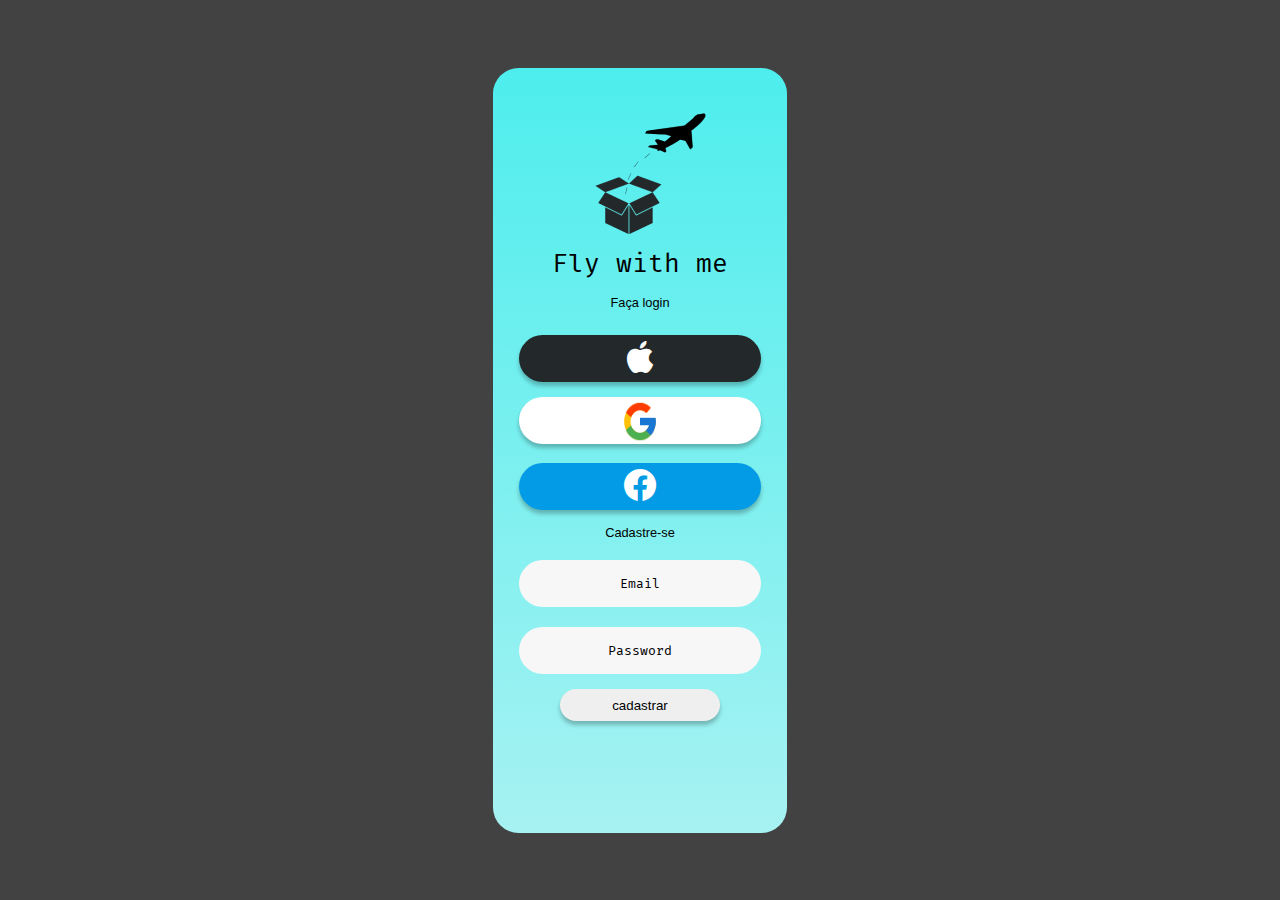
<file: tela 1/index.html>
<!DOCTYPE html>
<html lang="en">
<head>
    <meta charset="UTF-8">
    <meta http-equiv="X-UA-Compatible" content="IE=edge">
    <meta name="viewport" content="width=device-width, initial-scale=1.0">
    <title>Mobile screen</title>
    <link rel="stylesheet" href="style/style.css">
    <link rel="stylesheet" href="https://cdn.jsdelivr.net/npm/bootstrap-icons@1.10.2/font/bootstrap-icons.css">
</head>
<body>
    <div class="tela">
        <img src="./images/Design_sem_nome-removebg-preview 1.png" alt="" id="logo">
        <h1 id="titulo">Fly with me</h1>
        <h2 class="login">Faça login</h2>
        <a href="../tela 2/index.html"><button id="apple"><i class="bi bi-apple"></i></button></button> </a>
        <a href="../tela 2/index.html"> <button id="google"><img src="./images/icons8-google-logo-48.png" alt=""></button> </a>
        <a href="../tela 2/index.html"><button id="facebook"><i class="bi bi-facebook"></i></button></a>
        <h2 class="login">Cadastre-se</h2>
        <input id="cadastro" type="email" placeholder="Email">
        <input id="cadastro" type="password" placeholder="Password">
        <a href="../tela 2/index.html"><button id="cadastro-btn">cadastrar</button></a>
    </div>
</body>
</html>
</file>
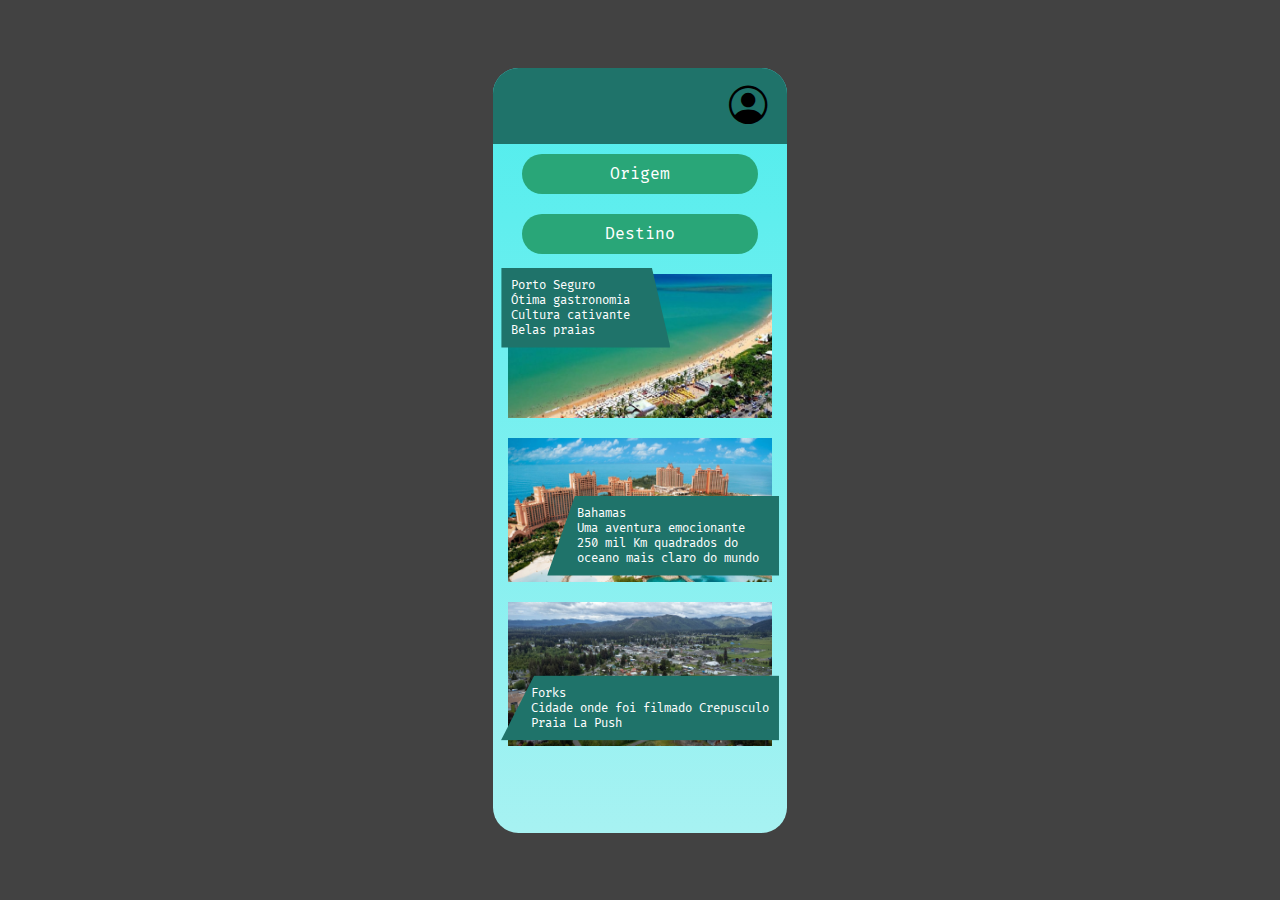
<file: tela 2/index.html>
<!DOCTYPE html>
<html lang="en">
<head>
    <meta charset="UTF-8">
    <meta http-equiv="X-UA-Compatible" content="IE=edge">
    <meta name="viewport" content="width=device-width, initial-scale=1.0">
    <title>Document</title>
    <link rel="stylesheet" href="./style/styles.css">
    <link rel="stylesheet" href="https://cdn.jsdelivr.net/npm/bootstrap-icons@1.10.2/font/bootstrap-icons.css">
</head>
<body>
    <div class="tela">
        <div id="header"><a href="../tela 3"><button id="button-pfp"><i class="bi bi-person-circle"></i></button></a></div>
        <input type="text" placeholder="Origem">
        <input type="text" placeholder="Destino">
        <img src="./images/Rectangle 12.png" alt="">
        <span id="porto-seguro">Porto Seguro <br> Ótima gastronomia <br> Cultura cativante <br> Belas praias</span>
        <img src="../tela 2/images/Rectangle 16.png" alt="">
        <span id="Bahamas">Bahamas <br> Uma aventura emocionante <br> 250 mil Km quadrados do <br> oceano mais claro do mundo</span>
        <img src="./images/Rectangle 18.png" alt="">
        <span id="forks">Forks <br> Cidade onde foi filmado Crepusculo <br> Praia La Push</span>
    </div>
</body>
</html>
</file>
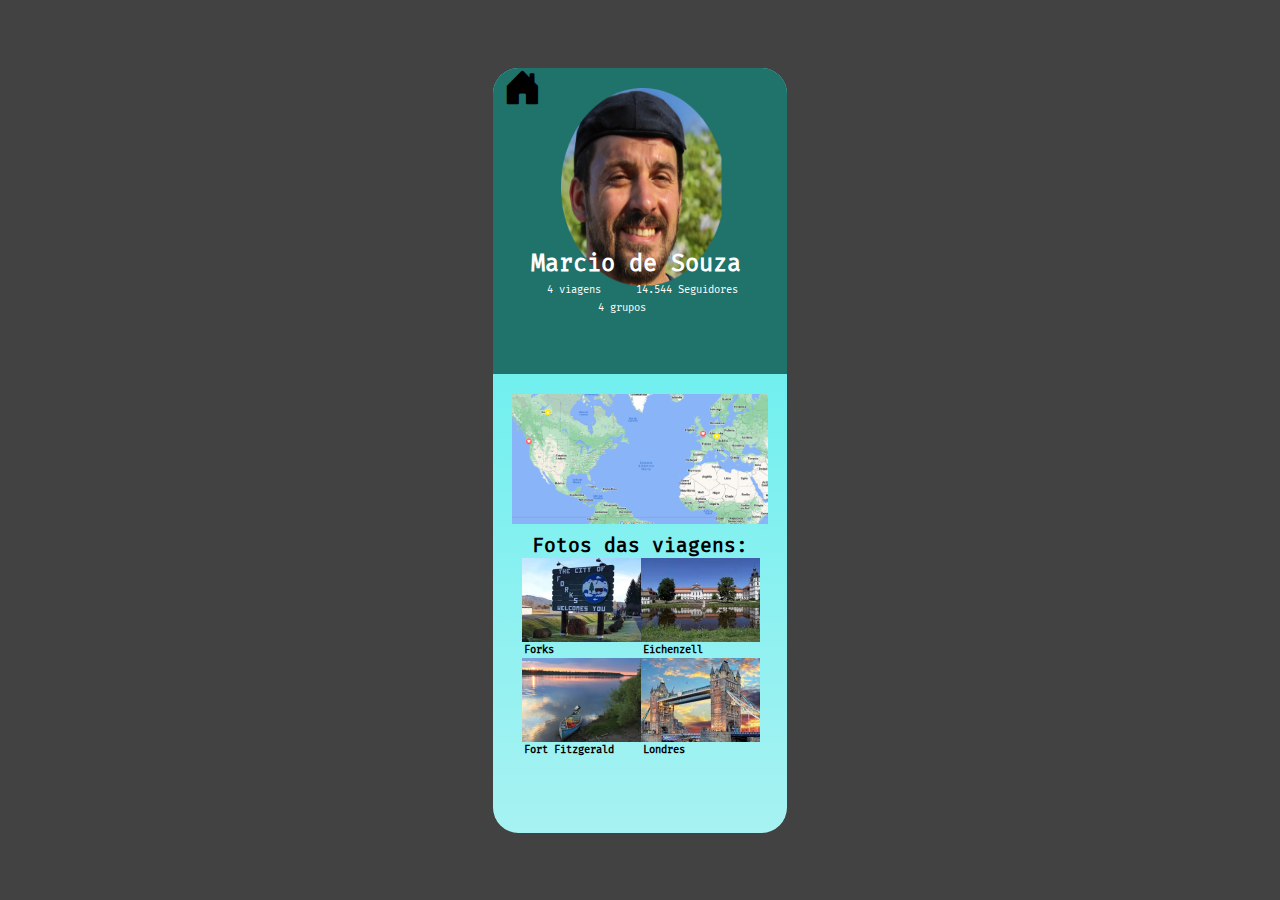
<file: tela 3/index.html>
<!DOCTYPE html>
<html lang="en">
<head>
    <meta charset="UTF-8">
    <meta http-equiv="X-UA-Compatible" content="IE=edge">
    <meta name="viewport" content="width=device-width, initial-scale=1.0">
    <title>Document</title>
    <link rel="stylesheet" href="styles/style.css">
    <link rel="stylesheet" href="https://cdn.jsdelivr.net/npm/bootstrap-icons@1.10.2/font/bootstrap-icons.css">
</head>
<body>
    <div class="tela">
        <div id="header"><a href="../tela 2/index.html"><button><i class="bi bi-house-door-fill"></i></button></a>
            <img src="./images/Ellipse 2.png" alt="">
            <h1>Marcio de Souza</h1>
            <span id="viagens">4 viagens</span>
            <span id="seguidores">14.544 Seguidores</span>
            <span id="grupos">4 grupos</span>
        </div>
        <img id="mapa" src="./images/Rectangle 22.png" alt="">
        <h2 id="foto-viagens">Fotos das viagens:</h2>
        <div id="fotos-pequenas">
            <img src="./images/Rectangle 23.png" alt="">
            <img src="./images/Rectangle 24.png" alt="">
            <p>Forks</p>
            <p>Eichenzell</p>
            <img src="./images/Rectangle 25.png" alt="">
            <img src="./images/Rectangle 26.png" alt="">
            <p>Fort Fitzgerald</p>
            <p>Londres</p>
        </div>
    </div>
</body>
</html>
</file>
<file: tela 1/style/style.css>
@font-face {
    font-family: 'firacode';
    src: url(../fonts/FiraCode-Regular.woff2);
}

*{
    margin: 0;
    padding: 0;
    box-sizing: border-box;
    font-family: 'Roboto', sans-serif;
}

body{
    background-color: #424242;
    align-items: center;
    display: flex;
    justify-content: center;
    height: 100vh;
}

.tela{
    width: 23vw;
    height: 85vh;
    border-radius: 2vw;
    background: linear-gradient(#4EEDED,#A7F2F2);
    display: flex;
    flex-direction: column;
    align-items: center;
}

#logo{
    height: 160px;
    width: 165px;
    margin: 20px 0 0 40px ;
}

#titulo{
    font-size: 2vw;
    color: #000000;
    font-family: 'firacode';
    font-weight: 500;
}

.login{
    font-size: 1vw;
    color: #000000;
    font-family: sans-serif;
    font-weight: 500;
    padding: 15px 0 0 0;
}

button{
    width: 15.125rem;
    height: 2.9375rem;
    box-shadow: 0px 4px 4px rgba(0, 0, 0, 0.25);
    border-radius: 43px;
    border: none;
    margin: 15px 0 0 0;
}
#apple{
    background: #23282B;
    margin: 25px 0 0 0;
    cursor: pointer;
}

.bi-apple{
    font-size: 2.5vw;
    color: #FFFFFF;
}

#apple:hover{
    background: #000000;
}

#google{
    cursor: pointer;
    background: #FFFFFF;
}

#google img{
    width: 3vw;
    height: 5vh;
    margin: 2.5px 0 0 0;
}

#google:hover{
    background: #E0E0E0;
}

#facebook{
    background: #039BE5;
}

.bi-facebook{
    font-size: 2.5vw;
    color: #FFFFFF;
}

#facebook:hover{
    background: #0277BD;
    cursor: pointer;
}

#cadastro{
    width: 15.125rem;
    height: 2.9375rem;
    background: #F7F7F8;
    border-radius: 43px;
    border: none;
    margin: 20px 0 0 0;
    text-align: center;
}

#cadastro::placeholder{
    font-family: 'firacode';
    font-size: 0.8rem;
    color: #000;
}

#cadastro-btn{
    width: 10rem;
    height: 2rem;
}

#cadastro-btn:hover{
    background: #9c9c9c;
    cursor: pointer;
}
</file>
<file: tela 2/style/styles.css>
@font-face {
    font-family: 'firacode';
    src: url(../fonts/FiraCode-Regular.woff2);
}

*{
    margin: 0;
    padding: 0;
    box-sizing: border-box;
}
body{
background-color: #424242;
align-items: center;
display: flex;
justify-content: center;
height: 100vh;
}

.tela{
    width: 23vw;
    height: 85vh;
    border-radius: 2vw;
    background: linear-gradient(#4EEDED,#A7F2F2);
    display: flex;
    flex-direction: column;
    align-items: center;
}

#header{
    width: 100%;
    height: 10%;
    background-color: #1F736A;
    border-radius: 2vw 2vw 0 0;
    display: flex;
    justify-content: right;
    align-items: center;
    padding: 0 20px 0 0;
}

button{
    border: none;
    background-color: transparent;
}

.bi-person-circle{
    font-size: 3vw;
    cursor: pointer;
}

.bi-person-circle:hover{
    color: #ffffff;
}

input{
    width: 80%;
    height: 40px;
    border-radius: 3vw;
    border: none;
    padding: 0 10px;
    margin: 10px 0;
    background-color: #29A678;
    font-family: 'firacode';
    color: #fff;
    font-size: 1rem;
    text-align: center;
}

input::placeholder{
    text-align: center;
    color: #fff;
}

img{
    width: 90%;
    height: 9rem;
    margin: 10px 0;
}

#porto-seguro{
    font-family: 'firacode';
    font-size: 12px;
    color: #FFFFFF;
    background-color: #1F736A;
    position: absolute;
    transform: translate(-32%, 250%);
    padding: 10px 40px 10px 10px;  
    clip-path: polygon(89% 0, 100% 100%, 0 100%, 0 0);
}

#Bahamas{
    font-family: 'firacode';
    font-size: 12px;
    color: #FFFFFF;
    background-color: #1F736A;
    position: absolute;
    transform: translate(10%, 535%);
    padding: 10px 20px 10px 30px;  
    clip-path: polygon(12% 0, 100% 0%, 100% 100%, 0% 100%);
}

#forks{
    font-family: 'firacode';
    font-size: 12px;
    color: #FFFFFF;
    background-color: #1F736A;
    position: absolute;
    transform: translate(0%, 935%);
    padding: 10px 10px 10px 30px;  
    clip-path: polygon(12% 0, 100% 0%, 100% 100%, 0% 100%);
}
</file>
<file: tela 3/styles/style.css>
@font-face {
    font-family: 'firacode';
    src: url(../fonts/FiraCode-Regular.woff2);
}


*{
    margin: 0;
    padding: 0;
    box-sizing: border-box;
    font-family: 'Roboto', sans-serif;
}

body{
    background-color: #424242;
    align-items: center;
    display: flex;
    justify-content: center;
    height: 100vh;
}

.tela{
    width: 23vw;
    height: 85vh;
    border-radius: 2vw;
    background: linear-gradient(#4EEDED,#A7F2F2);
    display: flex;
    flex-direction: column;
    align-items: center;
}

#header{
    width: 100%;
    height: 40%;
    background-color: #1F736A;
    border-radius: 2vw 2vw 0 0;
    display: flex;
    padding: 0 20px 0 0;
}

#header button{
    border: none;
    background-color: transparent;
    font-size: 3vw;
    padding: 0 0 15vw 10px;
    cursor: pointer;
}

#header button:hover{
    color: #fff;
}

#header img{
    width: 60%;
    height: 65%;
    margin:20px 0  20px 20px;
}

#header h1{
    position: absolute;
    transform: translate(18%, 650%);
    color: #fff;
    font-family: 'firacode';
    font-size: 1.8vw;
}   

#header span{
    color: #fff;
    font-family: 'firacode';
    font-size: 0.8vw;
    position: absolute;
}

#viagens{
    transform: translate(100%, 1800%);
}

#seguidores{
    transform: translate(140%, 1800%);
}

#grupos{
    transform: translate(220%, 1950%);
}

#mapa{
    width: 20vw;
    padding: 20px 0 0 0;
}

#foto-viagens{
    font-size: 1.5vw;
    font-family: 'firacode';
    padding: 10px 0 0 0 ;
}

#fotos-pequenas{
    width: 80%;
    display: grid;
    grid-template-columns: auto auto;
    grid-gap: 15px 0 0 0;
}

#fotos-pequenas p{
    font-size: .8vw;
    font-family: 'firacode';
    font-weight: bold;
    padding: 2px;
}
</file>
